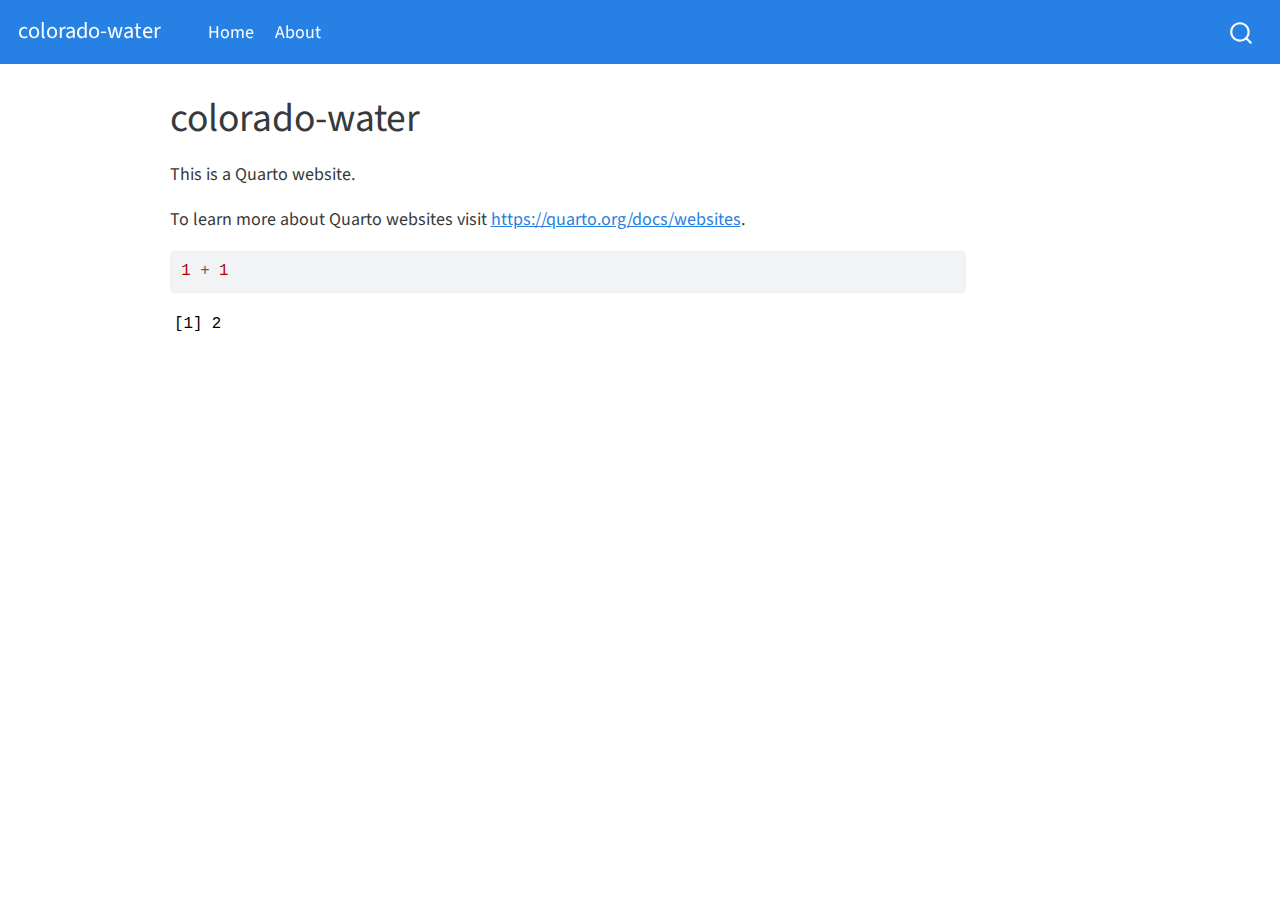
<file: docs/index.html>
<!DOCTYPE html>
<html xmlns="http://www.w3.org/1999/xhtml" lang="en" xml:lang="en"><head>

<meta charset="utf-8">
<meta name="generator" content="quarto-1.1">

<meta name="viewport" content="width=device-width, initial-scale=1.0, user-scalable=yes">


<title>colorado-water</title>
<style>
code{white-space: pre-wrap;}
span.smallcaps{font-variant: small-caps;}
div.columns{display: flex; gap: min(4vw, 1.5em);}
div.column{flex: auto; overflow-x: auto;}
div.hanging-indent{margin-left: 1.5em; text-indent: -1.5em;}
ul.task-list{list-style: none;}
ul.task-list li input[type="checkbox"] {
  width: 0.8em;
  margin: 0 0.8em 0.2em -1.6em;
  vertical-align: middle;
}
pre > code.sourceCode { white-space: pre; position: relative; }
pre > code.sourceCode > span { display: inline-block; line-height: 1.25; }
pre > code.sourceCode > span:empty { height: 1.2em; }
.sourceCode { overflow: visible; }
code.sourceCode > span { color: inherit; text-decoration: inherit; }
div.sourceCode { margin: 1em 0; }
pre.sourceCode { margin: 0; }
@media screen {
div.sourceCode { overflow: auto; }
}
@media print {
pre > code.sourceCode { white-space: pre-wrap; }
pre > code.sourceCode > span { text-indent: -5em; padding-left: 5em; }
}
pre.numberSource code
  { counter-reset: source-line 0; }
pre.numberSource code > span
  { position: relative; left: -4em; counter-increment: source-line; }
pre.numberSource code > span > a:first-child::before
  { content: counter(source-line);
    position: relative; left: -1em; text-align: right; vertical-align: baseline;
    border: none; display: inline-block;
    -webkit-touch-callout: none; -webkit-user-select: none;
    -khtml-user-select: none; -moz-user-select: none;
    -ms-user-select: none; user-select: none;
    padding: 0 4px; width: 4em;
    color: #aaaaaa;
  }
pre.numberSource { margin-left: 3em; border-left: 1px solid #aaaaaa;  padding-left: 4px; }
div.sourceCode
  {   }
@media screen {
pre > code.sourceCode > span > a:first-child::before { text-decoration: underline; }
}
code span.al { color: #ff0000; font-weight: bold; } /* Alert */
code span.an { color: #60a0b0; font-weight: bold; font-style: italic; } /* Annotation */
code span.at { color: #7d9029; } /* Attribute */
code span.bn { color: #40a070; } /* BaseN */
code span.bu { color: #008000; } /* BuiltIn */
code span.cf { color: #007020; font-weight: bold; } /* ControlFlow */
code span.ch { color: #4070a0; } /* Char */
code span.cn { color: #880000; } /* Constant */
code span.co { color: #60a0b0; font-style: italic; } /* Comment */
code span.cv { color: #60a0b0; font-weight: bold; font-style: italic; } /* CommentVar */
code span.do { color: #ba2121; font-style: italic; } /* Documentation */
code span.dt { color: #902000; } /* DataType */
code span.dv { color: #40a070; } /* DecVal */
code span.er { color: #ff0000; font-weight: bold; } /* Error */
code span.ex { } /* Extension */
code span.fl { color: #40a070; } /* Float */
code span.fu { color: #06287e; } /* Function */
code span.im { color: #008000; font-weight: bold; } /* Import */
code span.in { color: #60a0b0; font-weight: bold; font-style: italic; } /* Information */
code span.kw { color: #007020; font-weight: bold; } /* Keyword */
code span.op { color: #666666; } /* Operator */
code span.ot { color: #007020; } /* Other */
code span.pp { color: #bc7a00; } /* Preprocessor */
code span.sc { color: #4070a0; } /* SpecialChar */
code span.ss { color: #bb6688; } /* SpecialString */
code span.st { color: #4070a0; } /* String */
code span.va { color: #19177c; } /* Variable */
code span.vs { color: #4070a0; } /* VerbatimString */
code span.wa { color: #60a0b0; font-weight: bold; font-style: italic; } /* Warning */
</style>


<script src="site_libs/quarto-nav/quarto-nav.js"></script>
<script src="site_libs/quarto-nav/headroom.min.js"></script>
<script src="site_libs/clipboard/clipboard.min.js"></script>
<script src="site_libs/quarto-search/autocomplete.umd.js"></script>
<script src="site_libs/quarto-search/fuse.min.js"></script>
<script src="site_libs/quarto-search/quarto-search.js"></script>
<meta name="quarto:offset" content="./">
<script src="site_libs/quarto-html/quarto.js"></script>
<script src="site_libs/quarto-html/popper.min.js"></script>
<script src="site_libs/quarto-html/tippy.umd.min.js"></script>
<script src="site_libs/quarto-html/anchor.min.js"></script>
<link href="site_libs/quarto-html/tippy.css" rel="stylesheet">
<link href="site_libs/quarto-html/quarto-syntax-highlighting.css" rel="stylesheet" id="quarto-text-highlighting-styles">
<script src="site_libs/bootstrap/bootstrap.min.js"></script>
<link href="site_libs/bootstrap/bootstrap-icons.css" rel="stylesheet">
<link href="site_libs/bootstrap/bootstrap.min.css" rel="stylesheet" id="quarto-bootstrap" data-mode="light">
<script id="quarto-search-options" type="application/json">{
  "location": "navbar",
  "copy-button": false,
  "collapse-after": 3,
  "panel-placement": "end",
  "type": "overlay",
  "limit": 20,
  "language": {
    "search-no-results-text": "No results",
    "search-matching-documents-text": "matching documents",
    "search-copy-link-title": "Copy link to search",
    "search-hide-matches-text": "Hide additional matches",
    "search-more-match-text": "more match in this document",
    "search-more-matches-text": "more matches in this document",
    "search-clear-button-title": "Clear",
    "search-detached-cancel-button-title": "Cancel",
    "search-submit-button-title": "Submit"
  }
}</script>


<link rel="stylesheet" href="styles.css">
</head>

<body class="nav-fixed">

<div id="quarto-search-results"></div>
  <header id="quarto-header" class="headroom fixed-top">
    <nav class="navbar navbar-expand-lg navbar-dark ">
      <div class="navbar-container container-fluid">
      <div class="navbar-brand-container">
    <a class="navbar-brand" href="./index.html">
    <span class="navbar-title">colorado-water</span>
    </a>
  </div>
          <button class="navbar-toggler" type="button" data-bs-toggle="collapse" data-bs-target="#navbarCollapse" aria-controls="navbarCollapse" aria-expanded="false" aria-label="Toggle navigation" onclick="if (window.quartoToggleHeadroom) { window.quartoToggleHeadroom(); }">
  <span class="navbar-toggler-icon"></span>
</button>
          <div class="collapse navbar-collapse" id="navbarCollapse">
            <ul class="navbar-nav navbar-nav-scroll me-auto">
  <li class="nav-item">
    <a class="nav-link active" href="./index.html" aria-current="page">Home</a>
  </li>  
  <li class="nav-item">
    <a class="nav-link" href="./about.html">About</a>
  </li>  
</ul>
              <div id="quarto-search" class="" title="Search"></div>
          </div> <!-- /navcollapse -->
      </div> <!-- /container-fluid -->
    </nav>
</header>
<!-- content -->
<div id="quarto-content" class="quarto-container page-columns page-rows-contents page-layout-article page-navbar">
<!-- sidebar -->
<!-- margin-sidebar -->
    <div id="quarto-margin-sidebar" class="sidebar margin-sidebar">
        
    </div>
<!-- main -->
<main class="content" id="quarto-document-content">

<header id="title-block-header" class="quarto-title-block default">
<div class="quarto-title">
<h1 class="title">colorado-water</h1>
</div>



<div class="quarto-title-meta">

    
    
  </div>
  

</header>

<p>This is a Quarto website.</p>
<p>To learn more about Quarto websites visit <a href="https://quarto.org/docs/websites" class="uri">https://quarto.org/docs/websites</a>.</p>
<div class="cell">
<div class="sourceCode cell-code" id="cb1"><pre class="sourceCode r code-with-copy"><code class="sourceCode r"><span id="cb1-1"><a href="#cb1-1" aria-hidden="true" tabindex="-1"></a><span class="dv">1</span> <span class="sc">+</span> <span class="dv">1</span></span></code><button title="Copy to Clipboard" class="code-copy-button"><i class="bi"></i></button></pre></div>
<div class="cell-output cell-output-stdout">
<pre><code>[1] 2</code></pre>
</div>
</div>



</main> <!-- /main -->
<script id="quarto-html-after-body" type="application/javascript">
window.document.addEventListener("DOMContentLoaded", function (event) {
  const toggleBodyColorMode = (bsSheetEl) => {
    const mode = bsSheetEl.getAttribute("data-mode");
    const bodyEl = window.document.querySelector("body");
    if (mode === "dark") {
      bodyEl.classList.add("quarto-dark");
      bodyEl.classList.remove("quarto-light");
    } else {
      bodyEl.classList.add("quarto-light");
      bodyEl.classList.remove("quarto-dark");
    }
  }
  const toggleBodyColorPrimary = () => {
    const bsSheetEl = window.document.querySelector("link#quarto-bootstrap");
    if (bsSheetEl) {
      toggleBodyColorMode(bsSheetEl);
    }
  }
  toggleBodyColorPrimary();  
  const icon = "";
  const anchorJS = new window.AnchorJS();
  anchorJS.options = {
    placement: 'right',
    icon: icon
  };
  anchorJS.add('.anchored');
  const clipboard = new window.ClipboardJS('.code-copy-button', {
    target: function(trigger) {
      return trigger.previousElementSibling;
    }
  });
  clipboard.on('success', function(e) {
    // button target
    const button = e.trigger;
    // don't keep focus
    button.blur();
    // flash "checked"
    button.classList.add('code-copy-button-checked');
    var currentTitle = button.getAttribute("title");
    button.setAttribute("title", "Copied!");
    setTimeout(function() {
      button.setAttribute("title", currentTitle);
      button.classList.remove('code-copy-button-checked');
    }, 1000);
    // clear code selection
    e.clearSelection();
  });
  function tippyHover(el, contentFn) {
    const config = {
      allowHTML: true,
      content: contentFn,
      maxWidth: 500,
      delay: 100,
      arrow: false,
      appendTo: function(el) {
          return el.parentElement;
      },
      interactive: true,
      interactiveBorder: 10,
      theme: 'quarto',
      placement: 'bottom-start'
    };
    window.tippy(el, config); 
  }
  const noterefs = window.document.querySelectorAll('a[role="doc-noteref"]');
  for (var i=0; i<noterefs.length; i++) {
    const ref = noterefs[i];
    tippyHover(ref, function() {
      // use id or data attribute instead here
      let href = ref.getAttribute('data-footnote-href') || ref.getAttribute('href');
      try { href = new URL(href).hash; } catch {}
      const id = href.replace(/^#\/?/, "");
      const note = window.document.getElementById(id);
      return note.innerHTML;
    });
  }
  var bibliorefs = window.document.querySelectorAll('a[role="doc-biblioref"]');
  for (var i=0; i<bibliorefs.length; i++) {
    const ref = bibliorefs[i];
    const cites = ref.parentNode.getAttribute('data-cites').split(' ');
    tippyHover(ref, function() {
      var popup = window.document.createElement('div');
      cites.forEach(function(cite) {
        var citeDiv = window.document.createElement('div');
        citeDiv.classList.add('hanging-indent');
        citeDiv.classList.add('csl-entry');
        var biblioDiv = window.document.getElementById('ref-' + cite);
        if (biblioDiv) {
          citeDiv.innerHTML = biblioDiv.innerHTML;
        }
        popup.appendChild(citeDiv);
      });
      return popup.innerHTML;
    });
  }
});
</script>
</div> <!-- /content -->



</body></html>
</file>
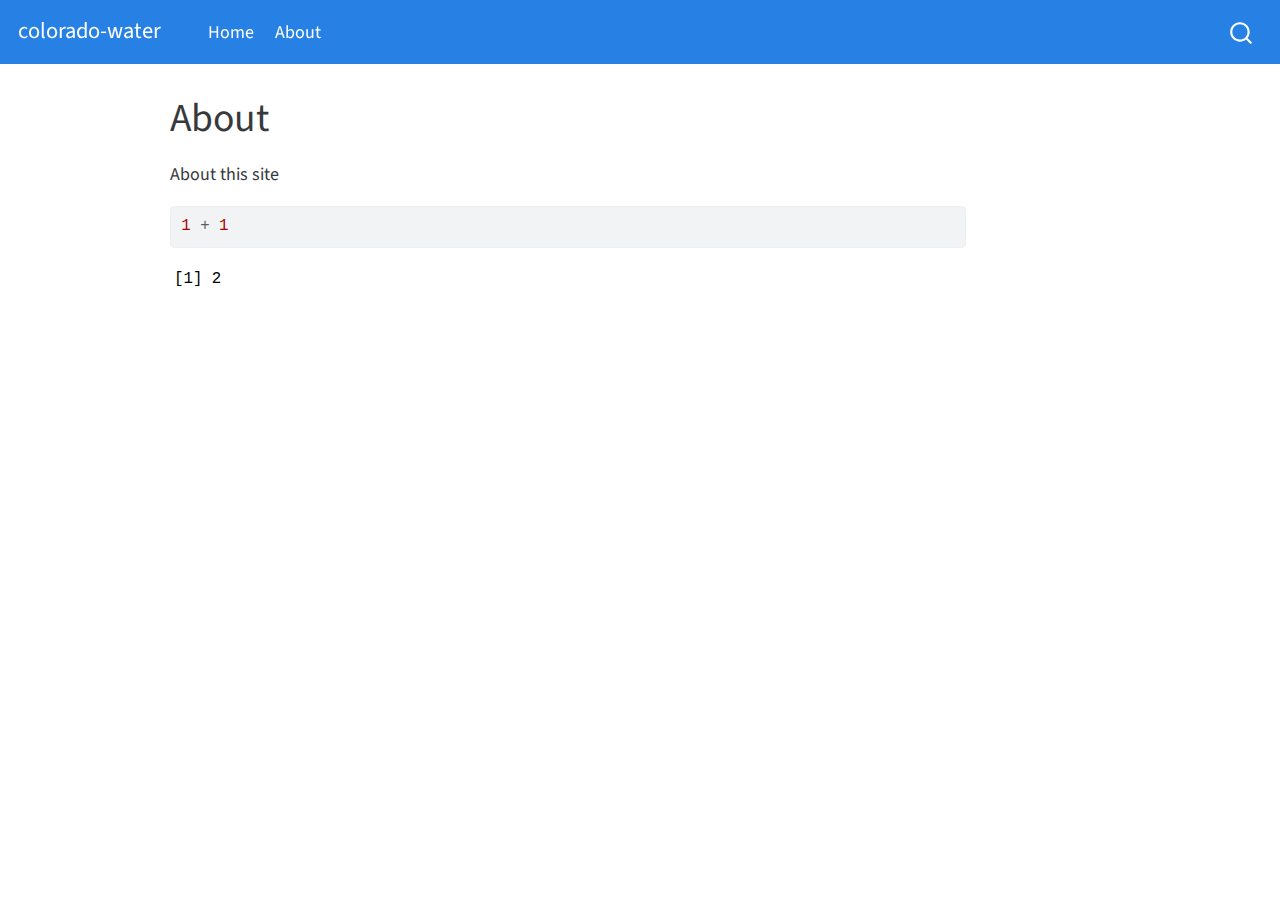
<file: docs/about.html>
<!DOCTYPE html>
<html xmlns="http://www.w3.org/1999/xhtml" lang="en" xml:lang="en"><head>

<meta charset="utf-8">
<meta name="generator" content="quarto-1.1">

<meta name="viewport" content="width=device-width, initial-scale=1.0, user-scalable=yes">


<title>colorado-water - About</title>
<style>
code{white-space: pre-wrap;}
span.smallcaps{font-variant: small-caps;}
div.columns{display: flex; gap: min(4vw, 1.5em);}
div.column{flex: auto; overflow-x: auto;}
div.hanging-indent{margin-left: 1.5em; text-indent: -1.5em;}
ul.task-list{list-style: none;}
ul.task-list li input[type="checkbox"] {
  width: 0.8em;
  margin: 0 0.8em 0.2em -1.6em;
  vertical-align: middle;
}
pre > code.sourceCode { white-space: pre; position: relative; }
pre > code.sourceCode > span { display: inline-block; line-height: 1.25; }
pre > code.sourceCode > span:empty { height: 1.2em; }
.sourceCode { overflow: visible; }
code.sourceCode > span { color: inherit; text-decoration: inherit; }
div.sourceCode { margin: 1em 0; }
pre.sourceCode { margin: 0; }
@media screen {
div.sourceCode { overflow: auto; }
}
@media print {
pre > code.sourceCode { white-space: pre-wrap; }
pre > code.sourceCode > span { text-indent: -5em; padding-left: 5em; }
}
pre.numberSource code
  { counter-reset: source-line 0; }
pre.numberSource code > span
  { position: relative; left: -4em; counter-increment: source-line; }
pre.numberSource code > span > a:first-child::before
  { content: counter(source-line);
    position: relative; left: -1em; text-align: right; vertical-align: baseline;
    border: none; display: inline-block;
    -webkit-touch-callout: none; -webkit-user-select: none;
    -khtml-user-select: none; -moz-user-select: none;
    -ms-user-select: none; user-select: none;
    padding: 0 4px; width: 4em;
    color: #aaaaaa;
  }
pre.numberSource { margin-left: 3em; border-left: 1px solid #aaaaaa;  padding-left: 4px; }
div.sourceCode
  {   }
@media screen {
pre > code.sourceCode > span > a:first-child::before { text-decoration: underline; }
}
code span.al { color: #ff0000; font-weight: bold; } /* Alert */
code span.an { color: #60a0b0; font-weight: bold; font-style: italic; } /* Annotation */
code span.at { color: #7d9029; } /* Attribute */
code span.bn { color: #40a070; } /* BaseN */
code span.bu { color: #008000; } /* BuiltIn */
code span.cf { color: #007020; font-weight: bold; } /* ControlFlow */
code span.ch { color: #4070a0; } /* Char */
code span.cn { color: #880000; } /* Constant */
code span.co { color: #60a0b0; font-style: italic; } /* Comment */
code span.cv { color: #60a0b0; font-weight: bold; font-style: italic; } /* CommentVar */
code span.do { color: #ba2121; font-style: italic; } /* Documentation */
code span.dt { color: #902000; } /* DataType */
code span.dv { color: #40a070; } /* DecVal */
code span.er { color: #ff0000; font-weight: bold; } /* Error */
code span.ex { } /* Extension */
code span.fl { color: #40a070; } /* Float */
code span.fu { color: #06287e; } /* Function */
code span.im { color: #008000; font-weight: bold; } /* Import */
code span.in { color: #60a0b0; font-weight: bold; font-style: italic; } /* Information */
code span.kw { color: #007020; font-weight: bold; } /* Keyword */
code span.op { color: #666666; } /* Operator */
code span.ot { color: #007020; } /* Other */
code span.pp { color: #bc7a00; } /* Preprocessor */
code span.sc { color: #4070a0; } /* SpecialChar */
code span.ss { color: #bb6688; } /* SpecialString */
code span.st { color: #4070a0; } /* String */
code span.va { color: #19177c; } /* Variable */
code span.vs { color: #4070a0; } /* VerbatimString */
code span.wa { color: #60a0b0; font-weight: bold; font-style: italic; } /* Warning */
</style>


<script src="site_libs/quarto-nav/quarto-nav.js"></script>
<script src="site_libs/quarto-nav/headroom.min.js"></script>
<script src="site_libs/clipboard/clipboard.min.js"></script>
<script src="site_libs/quarto-search/autocomplete.umd.js"></script>
<script src="site_libs/quarto-search/fuse.min.js"></script>
<script src="site_libs/quarto-search/quarto-search.js"></script>
<meta name="quarto:offset" content="./">
<script src="site_libs/quarto-html/quarto.js"></script>
<script src="site_libs/quarto-html/popper.min.js"></script>
<script src="site_libs/quarto-html/tippy.umd.min.js"></script>
<script src="site_libs/quarto-html/anchor.min.js"></script>
<link href="site_libs/quarto-html/tippy.css" rel="stylesheet">
<link href="site_libs/quarto-html/quarto-syntax-highlighting.css" rel="stylesheet" id="quarto-text-highlighting-styles">
<script src="site_libs/bootstrap/bootstrap.min.js"></script>
<link href="site_libs/bootstrap/bootstrap-icons.css" rel="stylesheet">
<link href="site_libs/bootstrap/bootstrap.min.css" rel="stylesheet" id="quarto-bootstrap" data-mode="light">
<script id="quarto-search-options" type="application/json">{
  "location": "navbar",
  "copy-button": false,
  "collapse-after": 3,
  "panel-placement": "end",
  "type": "overlay",
  "limit": 20,
  "language": {
    "search-no-results-text": "No results",
    "search-matching-documents-text": "matching documents",
    "search-copy-link-title": "Copy link to search",
    "search-hide-matches-text": "Hide additional matches",
    "search-more-match-text": "more match in this document",
    "search-more-matches-text": "more matches in this document",
    "search-clear-button-title": "Clear",
    "search-detached-cancel-button-title": "Cancel",
    "search-submit-button-title": "Submit"
  }
}</script>


<link rel="stylesheet" href="styles.css">
</head>

<body class="nav-fixed">

<div id="quarto-search-results"></div>
  <header id="quarto-header" class="headroom fixed-top">
    <nav class="navbar navbar-expand-lg navbar-dark ">
      <div class="navbar-container container-fluid">
      <div class="navbar-brand-container">
    <a class="navbar-brand" href="./index.html">
    <span class="navbar-title">colorado-water</span>
    </a>
  </div>
          <button class="navbar-toggler" type="button" data-bs-toggle="collapse" data-bs-target="#navbarCollapse" aria-controls="navbarCollapse" aria-expanded="false" aria-label="Toggle navigation" onclick="if (window.quartoToggleHeadroom) { window.quartoToggleHeadroom(); }">
  <span class="navbar-toggler-icon"></span>
</button>
          <div class="collapse navbar-collapse" id="navbarCollapse">
            <ul class="navbar-nav navbar-nav-scroll me-auto">
  <li class="nav-item">
    <a class="nav-link" href="./index.html">Home</a>
  </li>  
  <li class="nav-item">
    <a class="nav-link active" href="./about.html" aria-current="page">About</a>
  </li>  
</ul>
              <div id="quarto-search" class="" title="Search"></div>
          </div> <!-- /navcollapse -->
      </div> <!-- /container-fluid -->
    </nav>
</header>
<!-- content -->
<div id="quarto-content" class="quarto-container page-columns page-rows-contents page-layout-article page-navbar">
<!-- sidebar -->
<!-- margin-sidebar -->
    <div id="quarto-margin-sidebar" class="sidebar margin-sidebar">
        
    </div>
<!-- main -->
<main class="content" id="quarto-document-content">

<header id="title-block-header" class="quarto-title-block default">
<div class="quarto-title">
<h1 class="title">About</h1>
</div>



<div class="quarto-title-meta">

    
    
  </div>
  

</header>

<p>About this site</p>
<div class="cell">
<div class="sourceCode cell-code" id="cb1"><pre class="sourceCode r code-with-copy"><code class="sourceCode r"><span id="cb1-1"><a href="#cb1-1" aria-hidden="true" tabindex="-1"></a><span class="dv">1</span> <span class="sc">+</span> <span class="dv">1</span></span></code><button title="Copy to Clipboard" class="code-copy-button"><i class="bi"></i></button></pre></div>
<div class="cell-output cell-output-stdout">
<pre><code>[1] 2</code></pre>
</div>
</div>



</main> <!-- /main -->
<script id="quarto-html-after-body" type="application/javascript">
window.document.addEventListener("DOMContentLoaded", function (event) {
  const toggleBodyColorMode = (bsSheetEl) => {
    const mode = bsSheetEl.getAttribute("data-mode");
    const bodyEl = window.document.querySelector("body");
    if (mode === "dark") {
      bodyEl.classList.add("quarto-dark");
      bodyEl.classList.remove("quarto-light");
    } else {
      bodyEl.classList.add("quarto-light");
      bodyEl.classList.remove("quarto-dark");
    }
  }
  const toggleBodyColorPrimary = () => {
    const bsSheetEl = window.document.querySelector("link#quarto-bootstrap");
    if (bsSheetEl) {
      toggleBodyColorMode(bsSheetEl);
    }
  }
  toggleBodyColorPrimary();  
  const icon = "";
  const anchorJS = new window.AnchorJS();
  anchorJS.options = {
    placement: 'right',
    icon: icon
  };
  anchorJS.add('.anchored');
  const clipboard = new window.ClipboardJS('.code-copy-button', {
    target: function(trigger) {
      return trigger.previousElementSibling;
    }
  });
  clipboard.on('success', function(e) {
    // button target
    const button = e.trigger;
    // don't keep focus
    button.blur();
    // flash "checked"
    button.classList.add('code-copy-button-checked');
    var currentTitle = button.getAttribute("title");
    button.setAttribute("title", "Copied!");
    setTimeout(function() {
      button.setAttribute("title", currentTitle);
      button.classList.remove('code-copy-button-checked');
    }, 1000);
    // clear code selection
    e.clearSelection();
  });
  function tippyHover(el, contentFn) {
    const config = {
      allowHTML: true,
      content: contentFn,
      maxWidth: 500,
      delay: 100,
      arrow: false,
      appendTo: function(el) {
          return el.parentElement;
      },
      interactive: true,
      interactiveBorder: 10,
      theme: 'quarto',
      placement: 'bottom-start'
    };
    window.tippy(el, config); 
  }
  const noterefs = window.document.querySelectorAll('a[role="doc-noteref"]');
  for (var i=0; i<noterefs.length; i++) {
    const ref = noterefs[i];
    tippyHover(ref, function() {
      // use id or data attribute instead here
      let href = ref.getAttribute('data-footnote-href') || ref.getAttribute('href');
      try { href = new URL(href).hash; } catch {}
      const id = href.replace(/^#\/?/, "");
      const note = window.document.getElementById(id);
      return note.innerHTML;
    });
  }
  var bibliorefs = window.document.querySelectorAll('a[role="doc-biblioref"]');
  for (var i=0; i<bibliorefs.length; i++) {
    const ref = bibliorefs[i];
    const cites = ref.parentNode.getAttribute('data-cites').split(' ');
    tippyHover(ref, function() {
      var popup = window.document.createElement('div');
      cites.forEach(function(cite) {
        var citeDiv = window.document.createElement('div');
        citeDiv.classList.add('hanging-indent');
        citeDiv.classList.add('csl-entry');
        var biblioDiv = window.document.getElementById('ref-' + cite);
        if (biblioDiv) {
          citeDiv.innerHTML = biblioDiv.innerHTML;
        }
        popup.appendChild(citeDiv);
      });
      return popup.innerHTML;
    });
  }
});
</script>
</div> <!-- /content -->



</body></html>
</file>
<file: docs/site_libs/quarto-html/tippy.css>
.tippy-box[data-animation=fade][data-state=hidden]{opacity:0}[data-tippy-root]{max-width:calc(100vw - 10px)}.tippy-box{position:relative;background-color:#333;color:#fff;border-radius:4px;font-size:14px;line-height:1.4;white-space:normal;outline:0;transition-property:transform,visibility,opacity}.tippy-box[data-placement^=top]>.tippy-arrow{bottom:0}.tippy-box[data-placement^=top]>.tippy-arrow:before{bottom:-7px;left:0;border-width:8px 8px 0;border-top-color:initial;transform-origin:center top}.tippy-box[data-placement^=bottom]>.tippy-arrow{top:0}.tippy-box[data-placement^=bottom]>.tippy-arrow:before{top:-7px;left:0;border-width:0 8px 8px;border-bottom-color:initial;transform-origin:center bottom}.tippy-box[data-placement^=left]>.tippy-arrow{right:0}.tippy-box[data-placement^=left]>.tippy-arrow:before{border-width:8px 0 8px 8px;border-left-color:initial;right:-7px;transform-origin:center left}.tippy-box[data-placement^=right]>.tippy-arrow{left:0}.tippy-box[data-placement^=right]>.tippy-arrow:before{left:-7px;border-width:8px 8px 8px 0;border-right-color:initial;transform-origin:center right}.tippy-box[data-inertia][data-state=visible]{transition-timing-function:cubic-bezier(.54,1.5,.38,1.11)}.tippy-arrow{width:16px;height:16px;color:#333}.tippy-arrow:before{content:"";position:absolute;border-color:transparent;border-style:solid}.tippy-content{position:relative;padding:5px 9px;z-index:1}
</file>
<file: docs/site_libs/quarto-html/quarto-syntax-highlighting.css>
/* quarto syntax highlight colors */
:root {
  --quarto-hl-ot-color: #003B4F;
  --quarto-hl-at-color: #657422;
  --quarto-hl-ss-color: #20794D;
  --quarto-hl-an-color: #5E5E5E;
  --quarto-hl-fu-color: #4758AB;
  --quarto-hl-st-color: #20794D;
  --quarto-hl-cf-color: #003B4F;
  --quarto-hl-op-color: #5E5E5E;
  --quarto-hl-er-color: #AD0000;
  --quarto-hl-bn-color: #AD0000;
  --quarto-hl-al-color: #AD0000;
  --quarto-hl-va-color: #111111;
  --quarto-hl-bu-color: inherit;
  --quarto-hl-ex-color: inherit;
  --quarto-hl-pp-color: #AD0000;
  --quarto-hl-in-color: #5E5E5E;
  --quarto-hl-vs-color: #20794D;
  --quarto-hl-wa-color: #5E5E5E;
  --quarto-hl-do-color: #5E5E5E;
  --quarto-hl-im-color: #00769E;
  --quarto-hl-ch-color: #20794D;
  --quarto-hl-dt-color: #AD0000;
  --quarto-hl-fl-color: #AD0000;
  --quarto-hl-co-color: #5E5E5E;
  --quarto-hl-cv-color: #5E5E5E;
  --quarto-hl-cn-color: #8f5902;
  --quarto-hl-sc-color: #5E5E5E;
  --quarto-hl-dv-color: #AD0000;
  --quarto-hl-kw-color: #003B4F;
}

/* other quarto variables */
:root {
  --quarto-font-monospace: SFMono-Regular, Menlo, Monaco, Consolas, "Liberation Mono", "Courier New", monospace;
}

pre > code.sourceCode > span {
  color: #003B4F;
}

code span {
  color: #003B4F;
}

code.sourceCode > span {
  color: #003B4F;
}

div.sourceCode,
div.sourceCode pre.sourceCode {
  color: #003B4F;
}

code span.ot {
  color: #003B4F;
}

code span.at {
  color: #657422;
}

code span.ss {
  color: #20794D;
}

code span.an {
  color: #5E5E5E;
}

code span.fu {
  color: #4758AB;
}

code span.st {
  color: #20794D;
}

code span.cf {
  color: #003B4F;
}

code span.op {
  color: #5E5E5E;
}

code span.er {
  color: #AD0000;
}

code span.bn {
  color: #AD0000;
}

code span.al {
  color: #AD0000;
}

code span.va {
  color: #111111;
}

code span.pp {
  color: #AD0000;
}

code span.in {
  color: #5E5E5E;
}

code span.vs {
  color: #20794D;
}

code span.wa {
  color: #5E5E5E;
  font-style: italic;
}

code span.do {
  color: #5E5E5E;
  font-style: italic;
}

code span.im {
  color: #00769E;
}

code span.ch {
  color: #20794D;
}

code span.dt {
  color: #AD0000;
}

code span.fl {
  color: #AD0000;
}

code span.co {
  color: #5E5E5E;
}

code span.cv {
  color: #5E5E5E;
  font-style: italic;
}

code span.cn {
  color: #8f5902;
}

code span.sc {
  color: #5E5E5E;
}

code span.dv {
  color: #AD0000;
}

code span.kw {
  color: #003B4F;
}

.prevent-inlining {
  content: "</";
}

/*# sourceMappingURL=debc5d5d77c3f9108843748ff7464032.css.map */
</file>
<file: docs/styles.css>
/* css styles */
</file>
